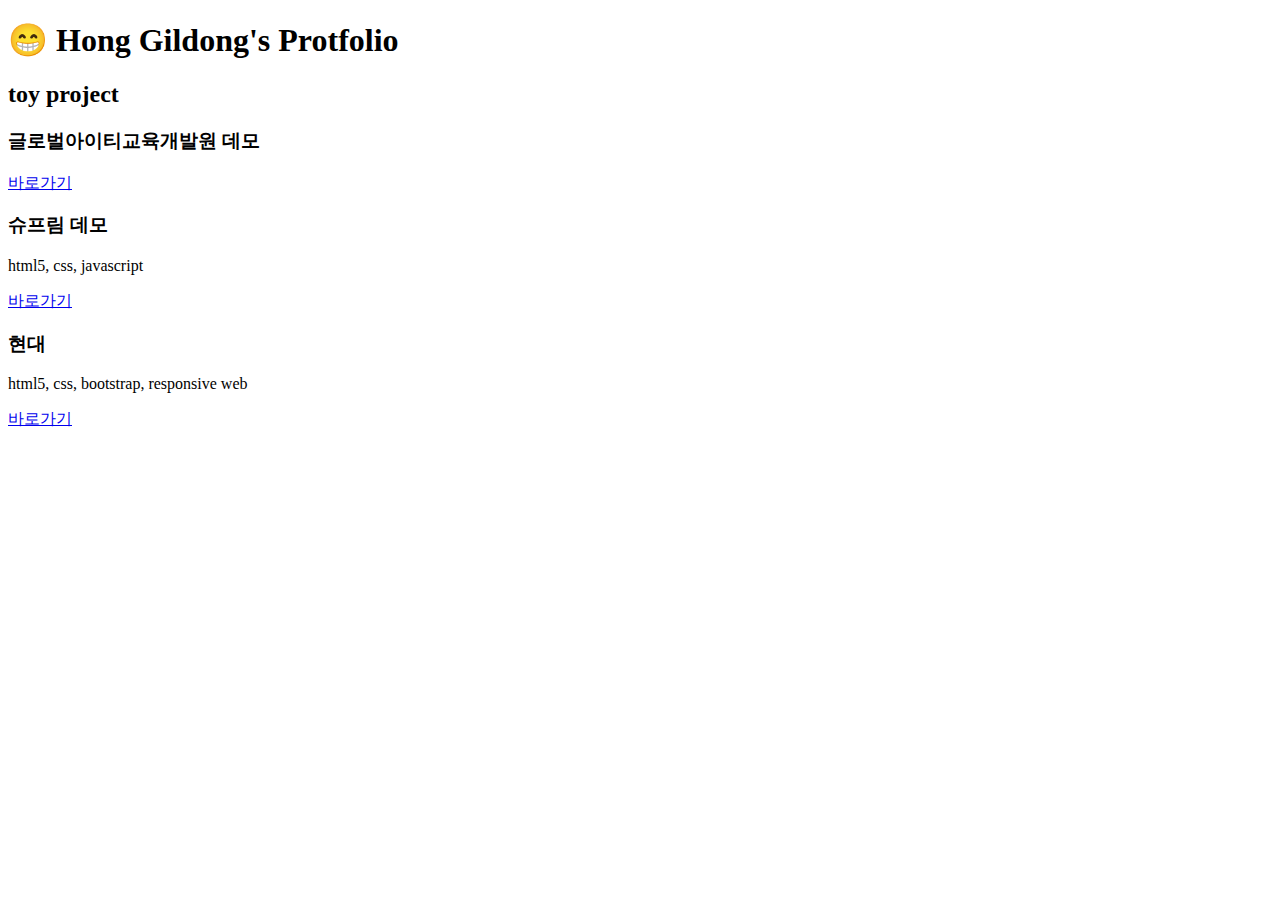
<file: index.html>
<!DOCTYPE html>
<html lang="en">
<head>
    <meta charset="UTF-8">
    <meta name="viewport" content="width=device-width, initial-scale=1.0">
    <title>포트폴리오</title>
</head>
<body>
   <h1>&#128513; Hong Gildong's Protfolio</h1>
   <h2>toy project</h2>
   <h3>글로벌아이티교육개발원 데모</h3>
   <a href="https://why-rano.github.io/VScodePortfolio/company/" target="_blank">바로가기</a>
   
   
   <h3>슈프림 데모</h3>
   <p>html5, css, javascript</p>
   <a href="https://why-rano.github.io/VScodePortfolio/supreme/" target="_blank">바로가기</a>


   <h3>현대</h3>
   <p>html5, css, bootstrap, responsive web</p>  <!-- 내가 쓴 기술들 나열 -->
   <a href="https://why-rano.github.io/VScodePortfolio/hyundai" target="_blank">바로가기</a>
</body>
</html>
</file>
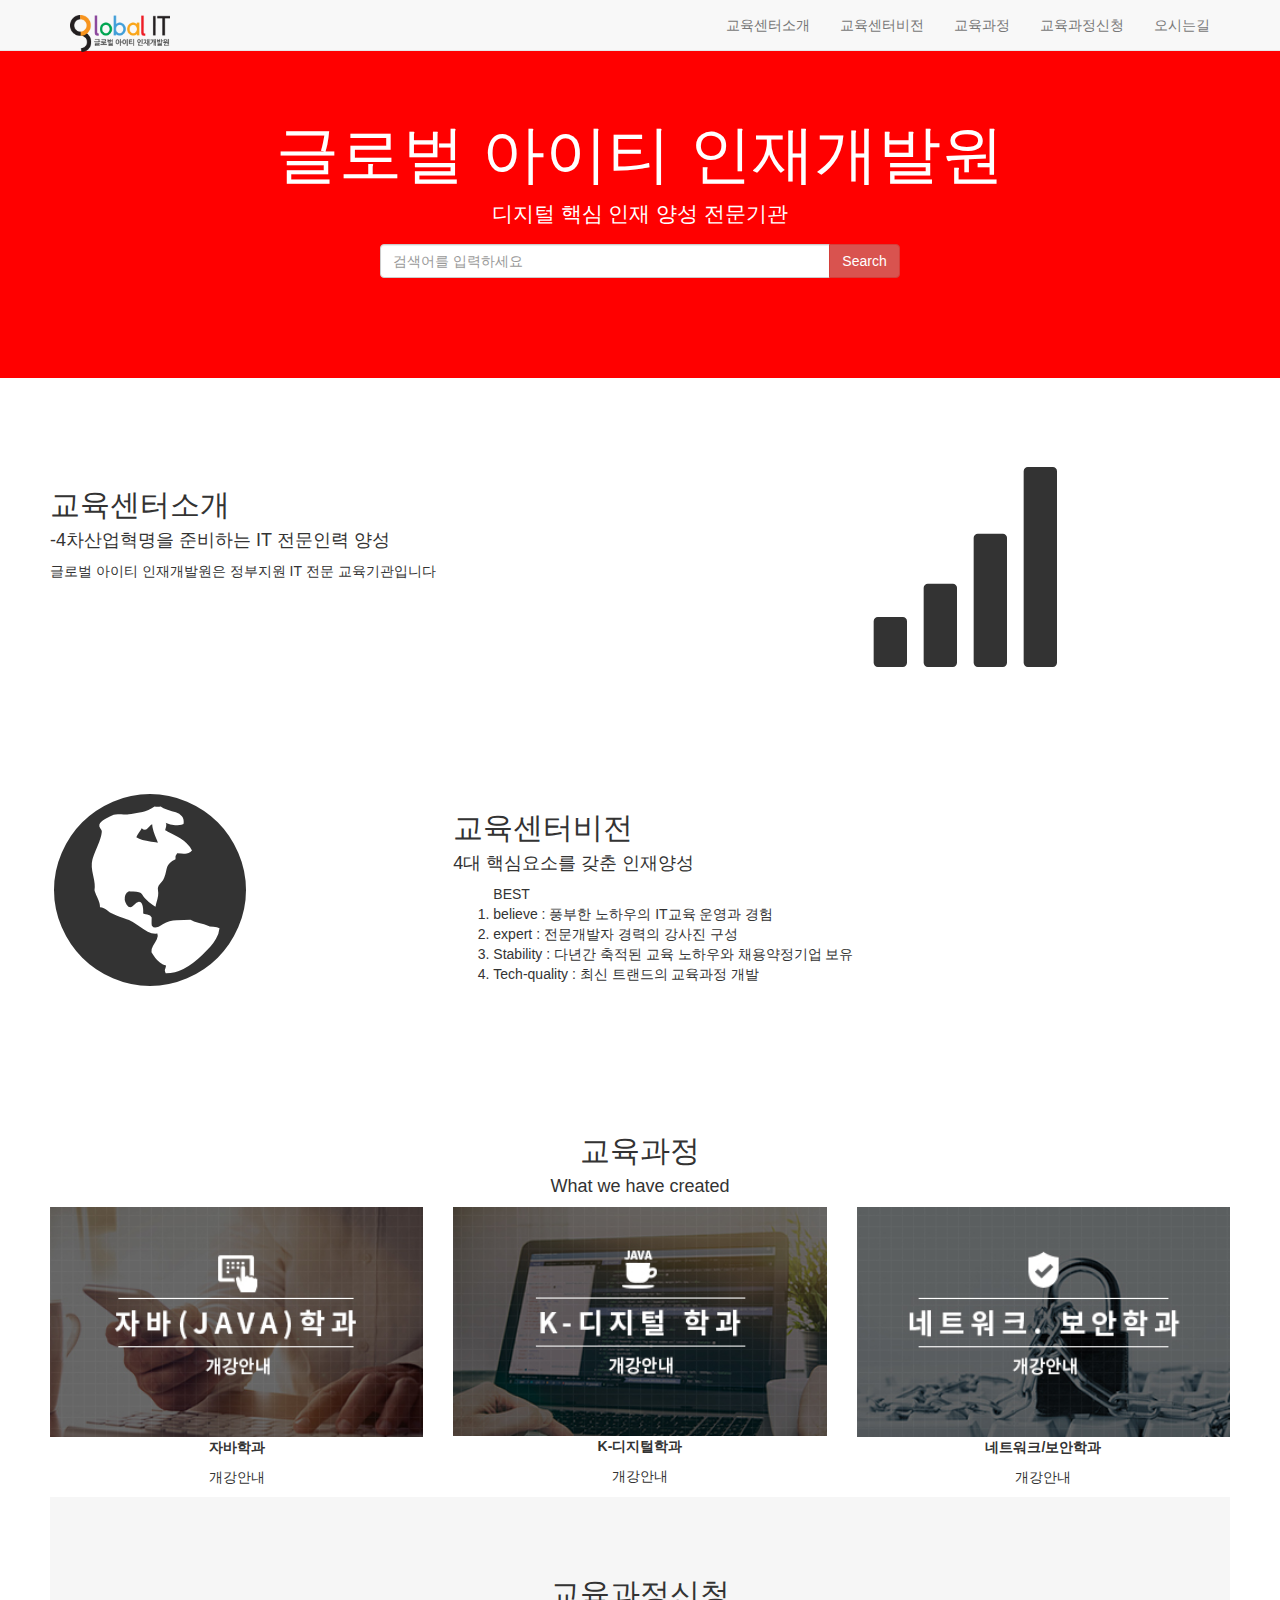
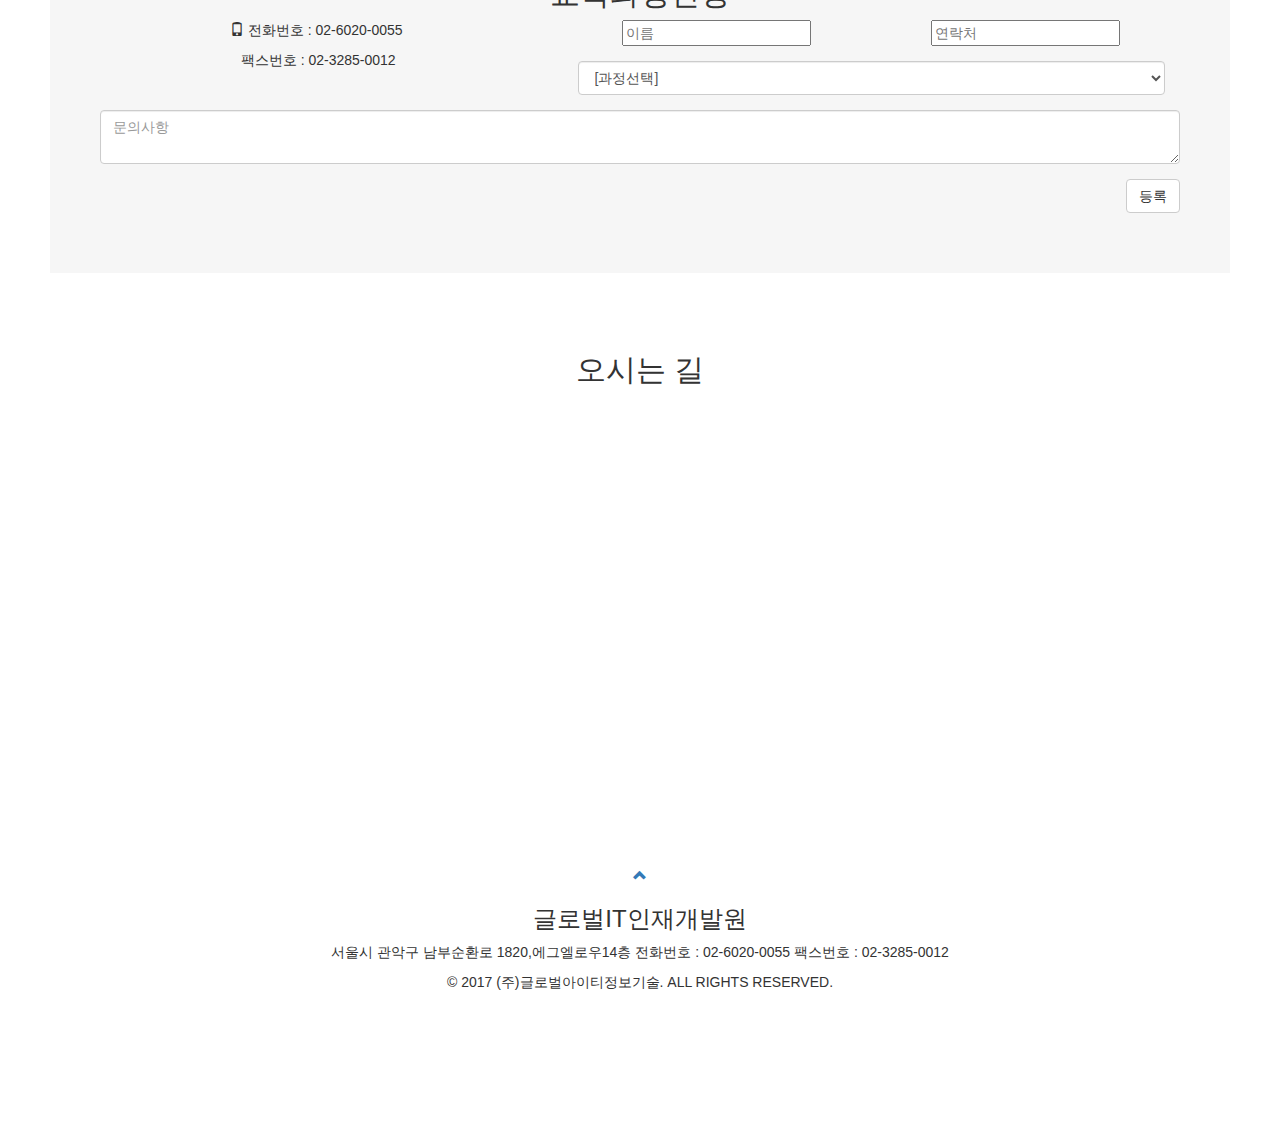
<file: company/index.html>
<!DOCTYPE html>
<html lang="en">
<head>
    <meta charset="UTF-8">
    <meta name="viewport" content="width=device-width, initial-scale=1.0">
    <title>글로벌아이티인재개발원</title>
    <link rel="stylesheet" href="https://maxcdn.bootstrapcdn.com/bootstrap/3.4.1/css/bootstrap.min.css">
    <script src="https://ajax.googleapis.com/ajax/libs/jquery/3.5.1/jquery.min.js"></script>
    <script src="https://maxcdn.bootstrapcdn.com/bootstrap/3.4.1/js/bootstrap.min.js"></script>
    <link rel="stylesheet" href="https://cdnjs.cloudflare.com/ajax/libs/animate.css/4.1.1/animate.min.css" integrity="sha512-c42qTSw/wPZ3/5LBzD+Bw5f7bSF2oxou6wEb+I/lqeaKV5FDIfMvvRp772y4jcJLKuGUOpbJMdg/BTl50fJYAw==" crossorigin="anonymous" referrerpolicy="no-referrer" />
   

<script>
$(document).ready(function(){
  // Add smooth scrolling to all links in navbar + footer link
  $(".navbar a, footer a[href='#myPage']").on('click', function(event) {

   // Make sure this.hash has a value before overriding default behavior
  if (this.hash !== "") {

    // Prevent default anchor click behavior
    event.preventDefault();

    // Store hash
    var hash = this.hash;

    // Using jQuery's animate() method to add smooth page scroll
    // The optional number (900) specifies the number of milliseconds it takes to scroll to the specified area
    $('html, body').animate({
      scrollTop: $(hash).offset().top
    }, 900, function(){

      // Add hash (#) to URL when done scrolling (default click behavior)
      window.location.hash = hash;
      });
    } // End if
  });
})


$(window).on('scroll',function() {
            console.log("window height "+$(window).height());            
            console.log("box2 offset top "+$("#pricing").offset().top),
            console.log("box2 height "+$("#pricing").height());  
            console.log($(window).scrollTop()); 
            if($(window).scrollTop()>$("#pricing").offset().top- 
            $(window).height()+ 
            $("#pricing").height()){
                $(".thumbnail1").addClass("animate__animated").addClass("animate__fadeInLeft");
                $(".thumbnail2").addClass("animate__animated").addClass("animate__fadeInUp");
                $(".thumbnail3").addClass("animate__animated").addClass("animate__fadeInRight");
            }
        });


</script>




    <style>
        .jumbotron{
            background-color: red;
            color:white; 
            padding: 100px 25px;}
        .bg-grey{background: #f6f6f6;}
        .container-fluid{padding: 60px 50px;}
        .logo{font-size: 200px;}
        .navbar a{color: aqua; !important}


        @media screen and (max-width:768px){
            .col-sm-4{
                text-align: center;
                margin: 25px 0;
                }
            }


        
    </style>


</head>
<body id="mypage">
    
    <!-- 네비게이션 -->

    <nav class="navbar navbar-default navbar-fixed-top">
        <div class="container">
          <div class="navbar-header">
            <button type="button" class="navbar-toggle" data-toggle="collapse" data-target="#myNavbar">
              <span class="icon-bar"></span>
              <span class="icon-bar"></span>
              <span class="icon-bar"></span>
            </button>
            <a class="navbar-brand" href="#mypage">
                <img src="img2/top_logo.png" alt="로고이미지" width="100px">
            </a>
          </div>
          <div class="collapse navbar-collapse" id="myNavbar">
            <ul class="nav navbar-nav navbar-right">
              <li><a href="#about" data-toggle="collapse" data-target=".navbar-collapse.in">교육센터소개</a></li>
              <li><a href="#services" data-toggle="collapse" data-target=".navbar-collapse.in">교육센터비전</a></li>
              <li><a href="#portfolio" data-toggle="collapse" data-target=".navbar-collapse.in">교육과정</a></li>
              <li><a href="#pricing" data-toggle="collapse" data-target=".navbar-collapse.in">교육과정신청</a></li>
              <li><a href="#map" data-toggle="collapse" data-target=".navbar-collapse.in">오시는길</a></li>
            </ul>
          </div>
        </div>
      </nav>

<!-- 네비게이션 end------ -->


        <!-- 타이틀 -->
        <div class="jumbotron text-center">
            <div id="about"></div>
            <h1 class="text-center">글로벌 아이티 인재개발원</h1>
            <p class="text-center">디지털 핵심 인재 양성 전문기관</p>
            <form class="form-inline">
                <div class="input-group">
                  <input type="email" class="form-control" size="50" placeholder="검색어를 입력하세요" required>
                  <div class="input-group-btn">
                    <button type="submit" class="btn btn-danger">Search</button>
                  </div>
                </div>
              </form>
        </div>        
        <!-- 타이틀.end -->

        <div class="container-fluid">
            <!-- 교육센터소개 -->
            <div class="row">
                <div id="services"></div>
                <div class="col-sm-8">
                    <h2>교육센터소개</h2>
                    <h4>-4차산업혁명을 준비하는 IT 전문인력 양성</h4>
                    <p>글로벌 아이티  인재개발원은 정부지원 IT 전문 교육기관입니다</p>
                </div>
                <div class="col-sm-4">
                    <span class="glyphicon glyphicon-signal logo"></span>
                </div>
            </div>
            <!-- 교육센터.end -->
        </div>

        <!-- 교육센터 비젼 -->
        <div class="container-fluid bg-gray">
            <div class="row">
                <div id="portfolio"></div>
                <div class="col-sm-4">
                    <span class="glyphicon glyphicon-globe logo"></span>                    
                </div>


                <div class="col-sm-8">
                    <h2>교육센터비전</h2>
                    <h4>4대 핵심요소를 갖춘 인재양성</h4>
                    <p>
                        <ol>
                            BEST
                            <li>believe : 풍부한 노하우의 IT교육 운영과 경험</li>
                            <li>expert : 전문개발자 경력의 강사진 구성</li>
                            <li>Stability : 다년간 축적된 교육 노하우와 채용약정기업 보유</li>
                            <li>Tech-quality : 최신 트랜드의 교육과정 개발</li>
                        </ol>
                    </p>
                </div>
                    
            </div>
            
        </div>

<!-- 교육센터 비젼 .end -->

        <!-- 교육과정소개 -->
        <div id="pricing"></div>
        <div class="container-fluid text-center">
            
            <h2 class="text-center">교육과정</h2>
            <h4>What we have created</h4>
            <div class="row text-center">
              <div class="col-sm-4">
                <div class="thumbnail1">
                  <img src="img2/java.jpg" alt="자바학과" width="100%">
                  <p><strong>자바학과</strong></p>
                  <p>개강안내</p>
                </div>
              </div>
              <div class="col-sm-4">
                <div class="thumbnail2">
                  <img src="img2/work.jpg" alt="K-디지털학과" width="100%">
                  <p><strong>K-디지털학과</strong></p>
                  <p>개강안내</p>
                </div>
              </div>
              <div class="col-sm-4">
                <div class="thumbnail3">
                  <img src="img2/22222.jpg" alt="네트워크/보안학과" width="100%">
                  <p><strong>네트워크/보안학과</strong></p>
                  <p>개강안내</p>
                </div>
              </div>
          </div>
<!-- 교육과정소개.end---- -->

<!-- 교육과정신청-------- -->

<div class="container-fluid bg-grey">
    <h2 class="text-center">교육과정신청</h2>
    
    <div class="row">
        <div class="col-sm-5">
            <p>
                <span class="glyphicon glyphicon-phone"></span>
                전화번호 : 02-6020-0055
            </p>
            <p>
                <span class="glyphicon glyphicon-fax"></span>
                팩스번호 : 02-3285-0012
            </p>

        </div>
        <div class="col-sm-7">
            <div class="col-sm-6 form-group">
                <input type="form-control" name="name" placeholder="이름">
            </div>
            <div class="col-sm-6 form croup">
                <input type="form-control" name="phone" placeholder="연락처">
            </div>
            <div class="col-sm-12 form-group">
                <select class="form-control" name="curriculum">
                    <option value="">[과정선택]</option>
                    <option value="국비지원무료과정">국비지원무료과정</option>
                    <option value="단과과정">단과과정</option>
                    <option value="차세대핵심인재양성사업">차세대핵심인재양성사업</option>
                    <option value="디지털핵심실무인재양성사업">디지털핵심실무인재양성사업</option>
                </select>
            </div>
        
        </div>
    </div>
    <textarea class="form-control form-group" name="question" placeholder="문의사항"></textarea>
    <button class="btn btn-default pull-right">등록</button>
</div>

<!-- 교육과정신청 end---- -->

<!-- 오시는 길----- -->
<div class="container-fluid" style="padding:60px 0px">
    <h2 class="text-center">오시는 길</h2>

    <div id="map" style="width:100%;height:350px;"></div>

    <script type="text/javascript" src="//dapi.kakao.com/v2/maps/sdk.js?appkey=514f9116e9abde847f2700ef34a38ef1"></script>
    <script>
    var mapContainer = document.getElementById('map'), // 지도를 표시할 div 
        mapOption = { 
            center: new kakao.maps.LatLng(37.4809094, 126.9520957), // 지도의 중심좌표
            level: 3 // 지도의 확대 레벨
        };
    
    var map = new kakao.maps.Map(mapContainer, mapOption); // 지도를 생성합니다
    
    // 마커가 표시될 위치입니다 
    var markerPosition  = new kakao.maps.LatLng(37.4809094, 126.9520957); 
    
    // 마커를 생성합니다
    var marker = new kakao.maps.Marker({
        position: markerPosition
    });
    
    // 마커가 지도 위에 표시되도록 설정합니다
    marker.setMap(map);
    
    // 아래 코드는 지도 위의 마커를 제거하는 코드입니다
    // marker.setMap(null);    
    </script>

</div>

<!-- 오시는 길 end ------->



<!-- footer ---------------- -->
<footer class="container-fluid text-center">
    <a href="#mypage" title="to top">
        <span class="glyphicon glyphicon-chevron-up"></span>
    </a>

    <p><h3>글로벌IT인재개발원</h3></p>
    <P>서울시 관악구 남부순환로 1820,에그엘로우14층 전화번호 : 02-6020-0055 팩스번호 : 02-3285-0012</P>
    <p>&copy 2017 (주)글로벌아이티정보기술. ALL RIGHTS RESERVED.</p>
</footer>




</body>
</html>
</file>
